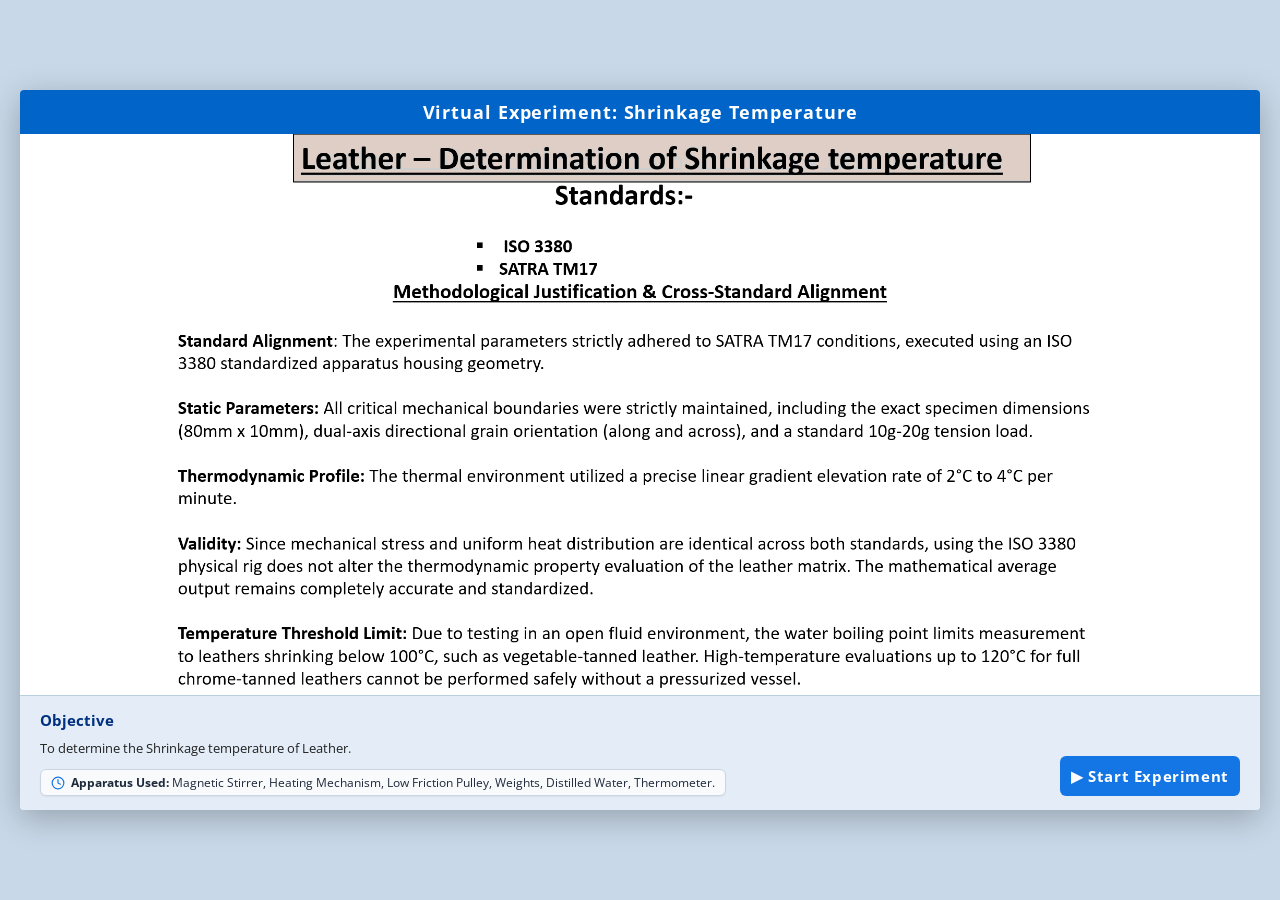
<file: index.html>
<!DOCTYPE html>
<html lang="en">
<head>
    <meta charset="UTF-8">
    <title>Redirecting...</title>
    <script>
        window.location.href = "steps/step0.html";
    </script>
</head>
<body>
    <p>If you are not redirected automatically, follow this <a href="steps/step0.html">link</a>.</p>
</body>
</html>
</file>
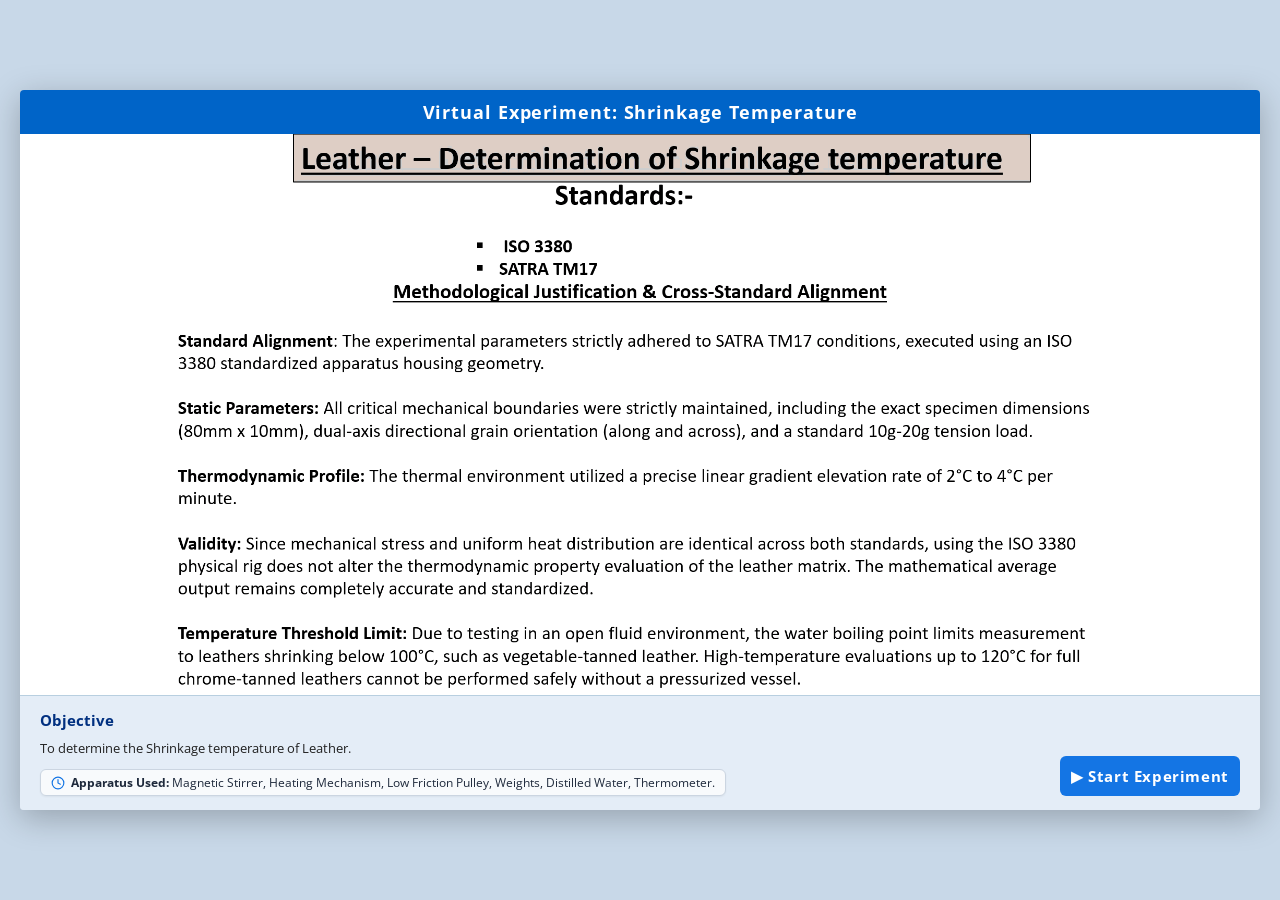
<file: steps/step0.html>
<!DOCTYPE html>
<html lang="en">
<head>
    <meta charset="UTF-8">
    <meta name="viewport" content="width=device-width, initial-scale=1.0">
    <title>Determination of Shrinkage Temperature</title>
    <link rel="stylesheet" href="../style.css">
    <link href="https://fonts.googleapis.com/css2?family=Open+Sans&family=Raleway&display=swap" rel="stylesheet">
</head>
<body>
    <main class="simulation-container" id="main">
        <h1 class="title">Virtual Experiment: Shrinkage Temperature</h1>
        
        <div class="sim-area" id="heroArea">
            <img src="../Step Front.gif" class="media-layer" alt="Apparatus">
        </div>

        <div class="info-panel">
            <div class="info-text-content">
                <h2>Objective</h2>
                <p>To determine the Shrinkage temperature of Leather.</p>
                <div class="op-spec">
                    <svg width="14" height="14" viewBox="0 0 24 24" fill="none" stroke="currentColor" stroke-width="2" stroke-linecap="round" stroke-linejoin="round"><circle cx="12" cy="12" r="10"></circle><polyline points="12 6 12 12 16 14"></polyline></svg>
                    <span><strong>Apparatus Used:</strong> Magnetic Stirrer, Heating Mechanism, Low Friction Pulley, Weights, Distilled Water, Thermometer.</span>
                </div>
            </div>
            <button class="btn-start" id="startBtn" style="border:none; cursor:pointer;">▶ Start Experiment</button>
        </div>
    </main>

    <script src="step0.js"></script>
</body>
</html>
</file>
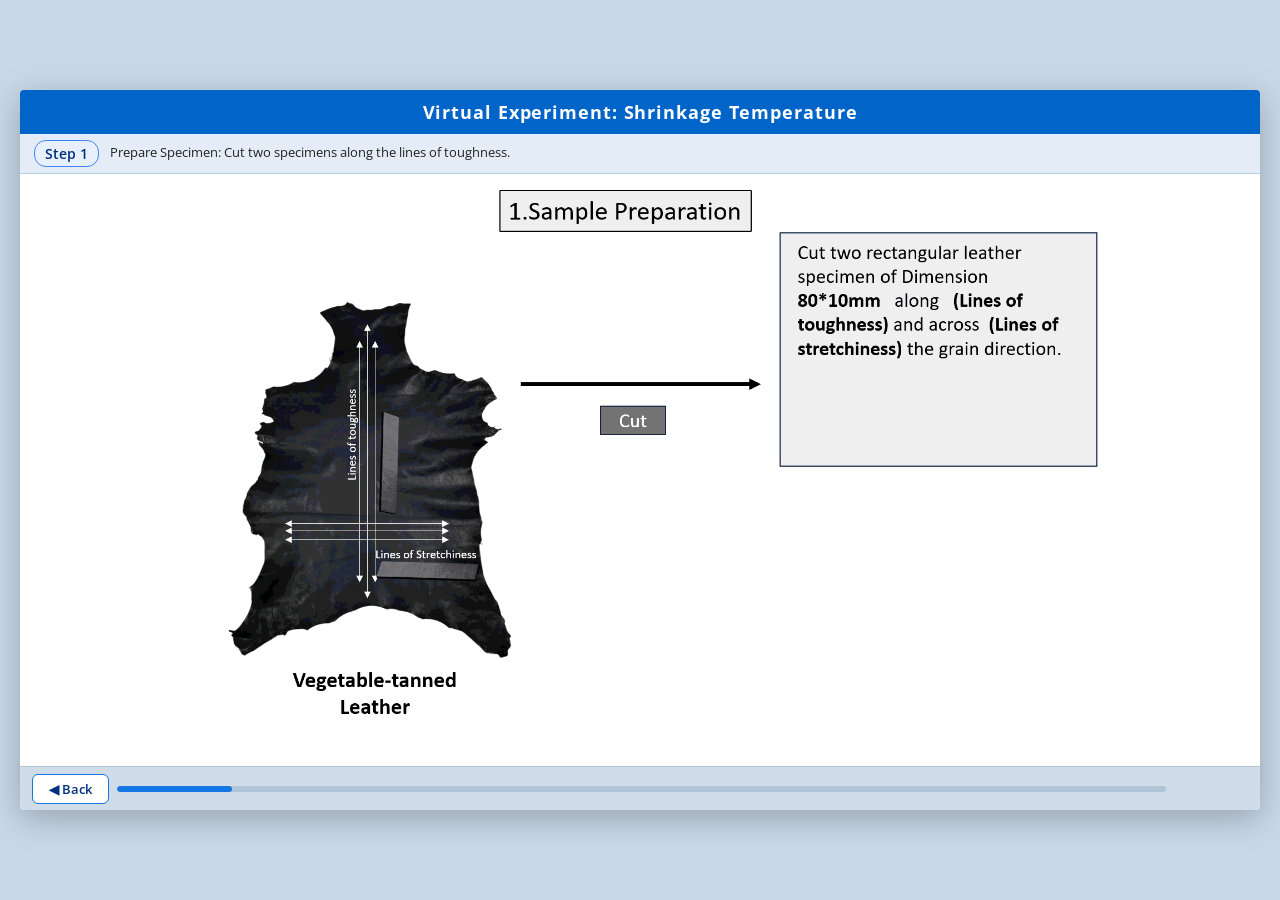
<file: steps/step1.html>
<!DOCTYPE html>
<html lang="en">
<head>
    <meta charset="UTF-8">
    <meta name="viewport" content="width=device-width, initial-scale=1.0">
    <title>Determination of Shrinkage Temperature</title>
    <link rel="stylesheet" href="../style.css">
    <link href="https://fonts.googleapis.com/css2?family=Open+Sans&family=Raleway&display=swap" rel="stylesheet">
</head>
<body>
    <div class="simulation-container">
        <h1 class="title">Virtual Experiment: Shrinkage Temperature</h1>
        <p class="instruction-text">
            <span class="step-badge">Step 1</span>
            Prepare Specimen: Cut two specimens along the lines of toughness.
        </p>
        <div class="sim-area" id="step1">
            <img id="staticImg1" src="../assets/slide_1a_first.png" class="media-layer">
            <img id="gif1" class="media-layer" style="display: none;">
            
            <div id="interactionLayer1">
                <div class="transbox" id="transbox1" title="Click to Cut!"></div>
                <img src="../assets/arrow_down.gif" class="arrow" id="arrow1">
            </div>
        </div>
        <div class="toolbar">
            <button class="btn-nav btn-prev" id="prevToStep0">◀ Back</button>
            <div class="progress-bar" aria-hidden="true"><div class="progress-fill" style="width:11%"></div></div>
            <button class="btn-nav btn-next" id="nextToStep1b">Next ▶</button>
        </div>
    </div>
    <script src="step1.js"></script>
</body>
</html>
</file>
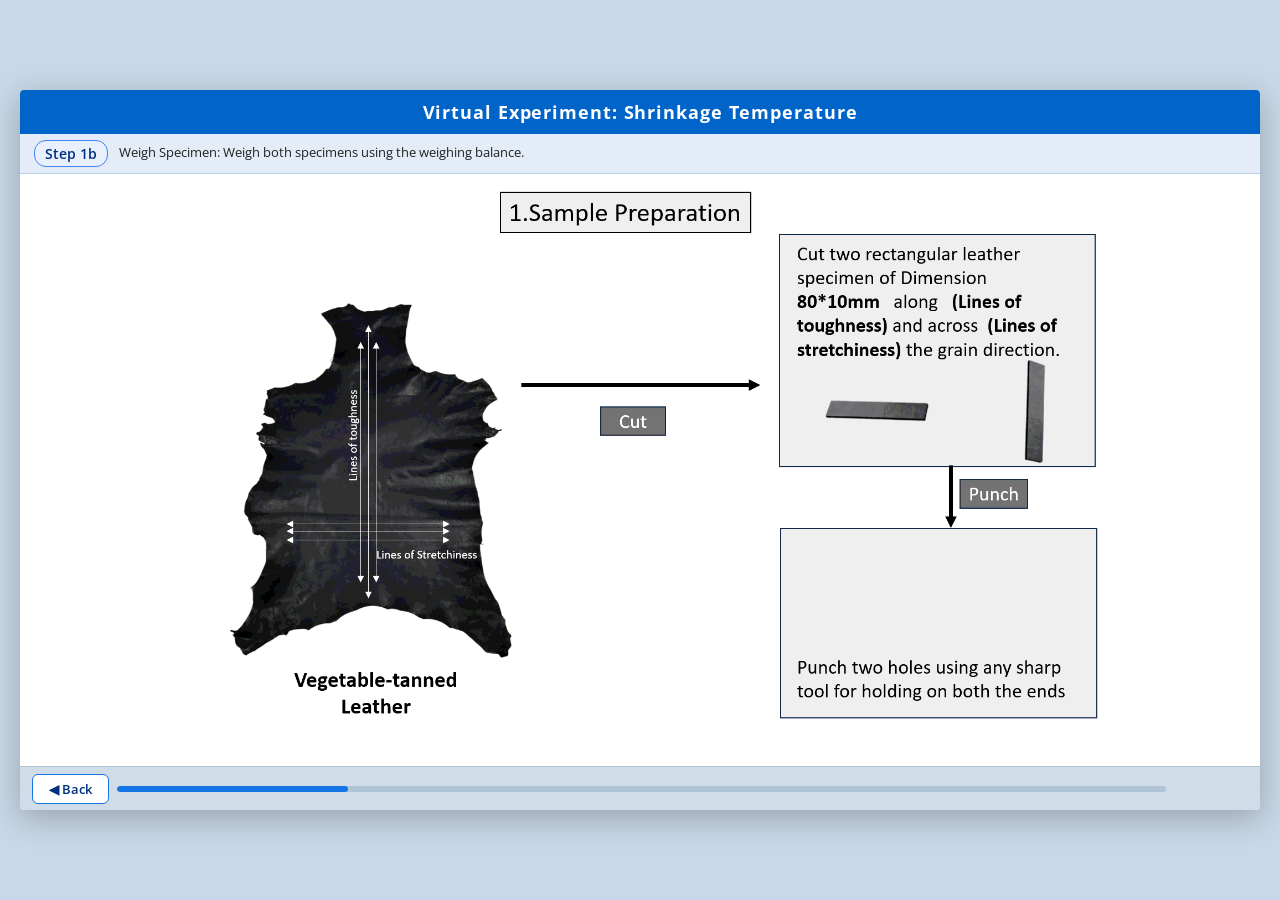
<file: steps/step1b.html>
<!DOCTYPE html>
<html lang="en">
<head>
    <meta charset="UTF-8">
    <meta name="viewport" content="width=device-width, initial-scale=1.0">
    <title>Determination of Shrinkage Temperature</title>
    <link rel="stylesheet" href="../style.css">
    <link href="https://fonts.googleapis.com/css2?family=Open+Sans&family=Raleway&display=swap" rel="stylesheet">
</head>
<body>
    <div class="simulation-container">
        <h1 class="title">Virtual Experiment: Shrinkage Temperature</h1>
        <p class="instruction-text">
            <span class="step-badge">Step 1b</span>
            Weigh Specimen: Weigh both specimens using the weighing balance.
        </p>
        <div class="sim-area" id="step1b">
            <img id="staticImg1b" src="../assets/slide_1b_first.png" class="media-layer">
            <img id="gif1b" class="media-layer" style="display: none;">

            <div id="interactionLayer1b">
                <div class="transbox" id="transbox1b" title="Click to Punch!"></div>
                <img src="../assets/arrow_down.gif" class="arrow" id="arrow1b">
            </div>
        </div>
        <div class="toolbar">
            <button class="btn-nav btn-prev" id="prevToStep1">◀ Back</button>
            <div class="progress-bar" aria-hidden="true"><div class="progress-fill" style="width:22%"></div></div>
            <button class="btn-nav btn-next" id="nextToStep2">Next ▶</button>
        </div>
    </div>
    <script src="step1b.js"></script>
</body>
</html>
</file>
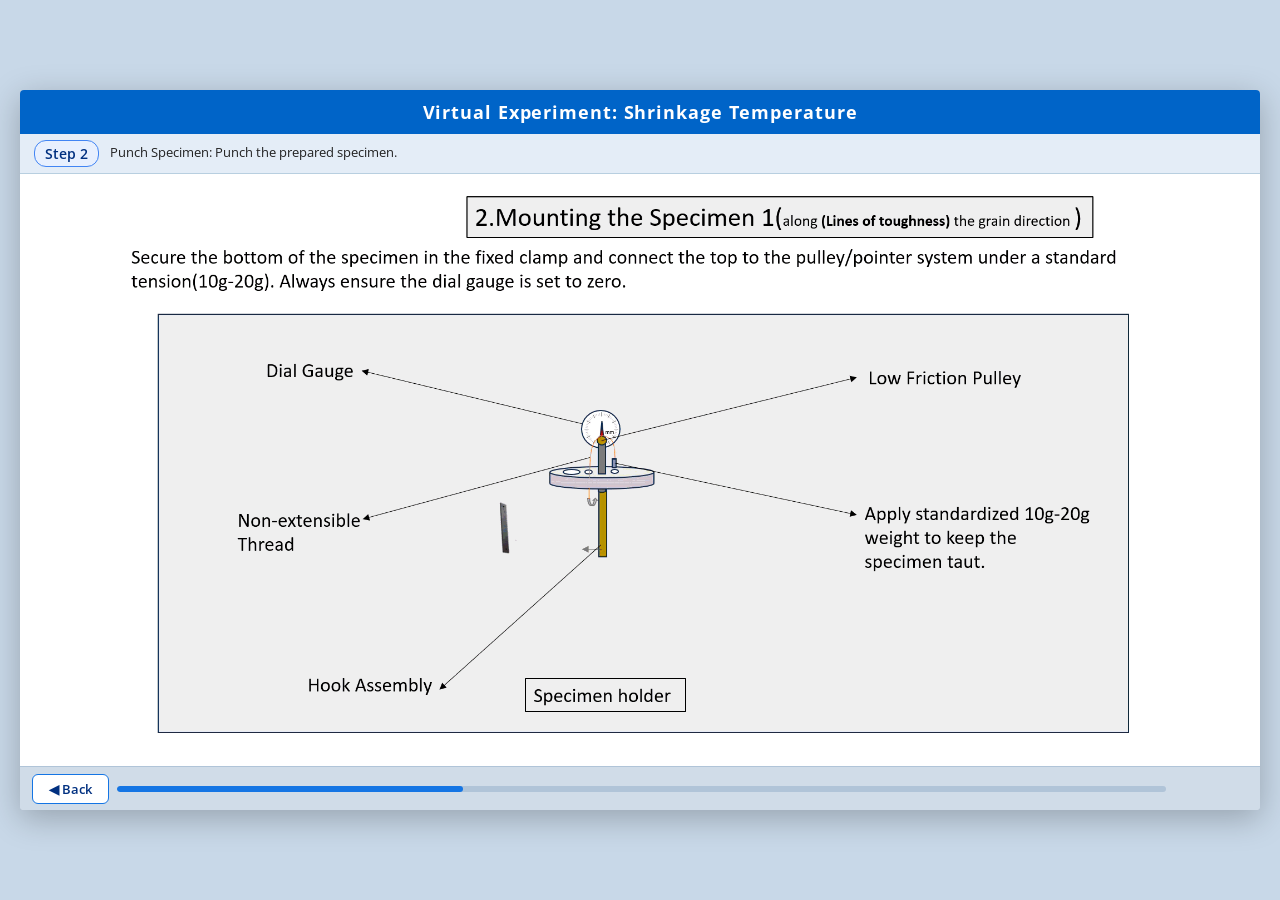
<file: steps/step2.html>
<!DOCTYPE html>
<html lang="en">
<head>
    <meta charset="UTF-8">
    <meta name="viewport" content="width=device-width, initial-scale=1.0">
    <title>Determination of Shrinkage Temperature</title>
    <link rel="stylesheet" href="../style.css">
    <link href="https://fonts.googleapis.com/css2?family=Open+Sans&family=Raleway&display=swap" rel="stylesheet">
</head>
<body>
    <div class="simulation-container">
        <h1 class="title">Virtual Experiment: Shrinkage Temperature</h1>
        <p class="instruction-text">
            <span class="step-badge">Step 2</span>
            Punch Specimen: Punch the prepared specimen.
        </p>
        <div class="sim-area" id="step2">
            <img id="staticImg2" src="../assets/slide_2_first.png" class="media-layer">
            <img id="gif2" class="media-layer" style="display: none;">
            
            <div id="interactionLayer2">
                <div class="transbox" id="transbox2" title="Click to Punch!"></div>
                <img src="../assets/arrow_down.gif" class="arrow" id="arrow2">
            </div>
        </div>
        <div class="toolbar">
            <button class="btn-nav btn-prev" id="prevToStep1b">◀ Back</button>
            <div class="progress-bar" aria-hidden="true"><div class="progress-fill" style="width:33%"></div></div>
            <button class="btn-nav btn-next" id="nextToStep3">Next ▶</button>
        </div>
    </div>
    <script src="step2.js"></script>
</body>
</html>
</file>
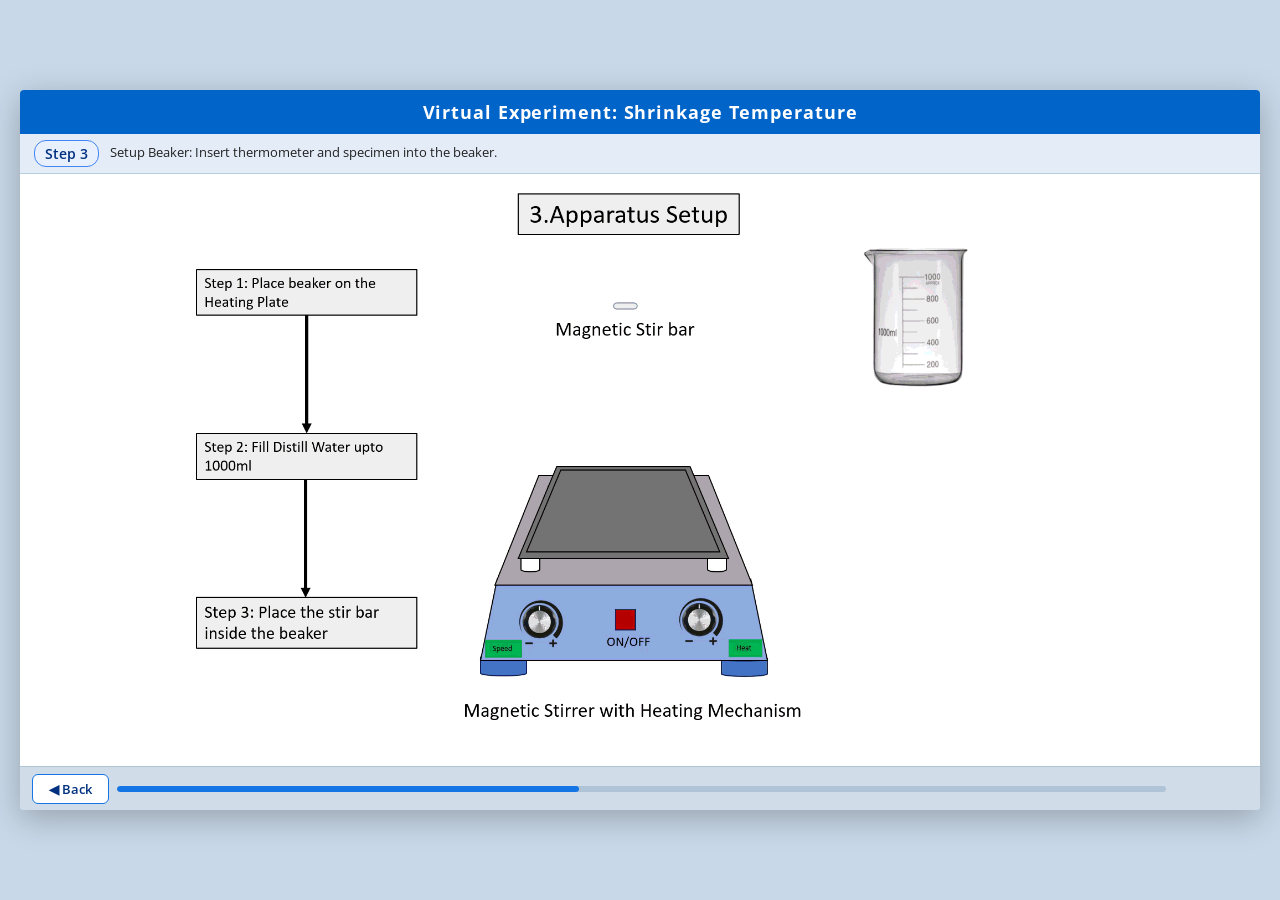
<file: steps/step3.html>
<!DOCTYPE html>
<html lang="en">
<head>
    <meta charset="UTF-8">
    <meta name="viewport" content="width=device-width, initial-scale=1.0">
    <title>Determination of Shrinkage Temperature</title>
    <link rel="stylesheet" href="../style.css">
    <link href="https://fonts.googleapis.com/css2?family=Open+Sans&family=Raleway&display=swap" rel="stylesheet">
</head>
<body>
    <div class="simulation-container">
        <h1 class="title">Virtual Experiment: Shrinkage Temperature</h1>
        <p class="instruction-text">
            <span class="step-badge">Step 3</span>
            Setup Beaker: Insert thermometer and specimen into the beaker.
        </p>
        <div class="sim-area" id="step3">
            <div class="statement" style="top: 20px; left: 20px; z-index: 100;">
               
            </div>

            <img id="staticImg3" src="../assets/step3_p1_first.png" class="media-layer">
            <img id="gif3" class="media-layer" style="display: none;">
            
            <div id="interactionLayer3a">
                <div class="transbox" id="transbox3a" title="Click to Move Beaker!"></div>
                <img src="../assets/arrow_down.gif" class="arrow" id="arrow3a">
            </div>

            <div id="interactionLayer3b" style="display: none;">
                <div class="transbox" id="transbox3b" title="Click to Fill Water!"></div>
                <img src="../assets/arrow_down.gif" class="arrow" id="arrow3b">
            </div>

            <div id="interactionLayer3c" style="display: none;">
                <div class="transbox" id="transbox3c" title="Click to Place Stir Bar!"></div>
                <img src="../assets/arrow_down.gif" class="arrow" id="arrow3c">
            </div>
        </div>
        <div class="toolbar">
            <button class="btn-nav btn-prev" id="prevToStep2">◀ Back</button>
            <div class="progress-bar" aria-hidden="true"><div class="progress-fill" style="width:44%"></div></div>
            <button class="btn-nav btn-next" id="nextToStep4">Next ▶</button>
        </div>
    </div>
    <script src="step3.js"></script>
</body>
</html>
</file>
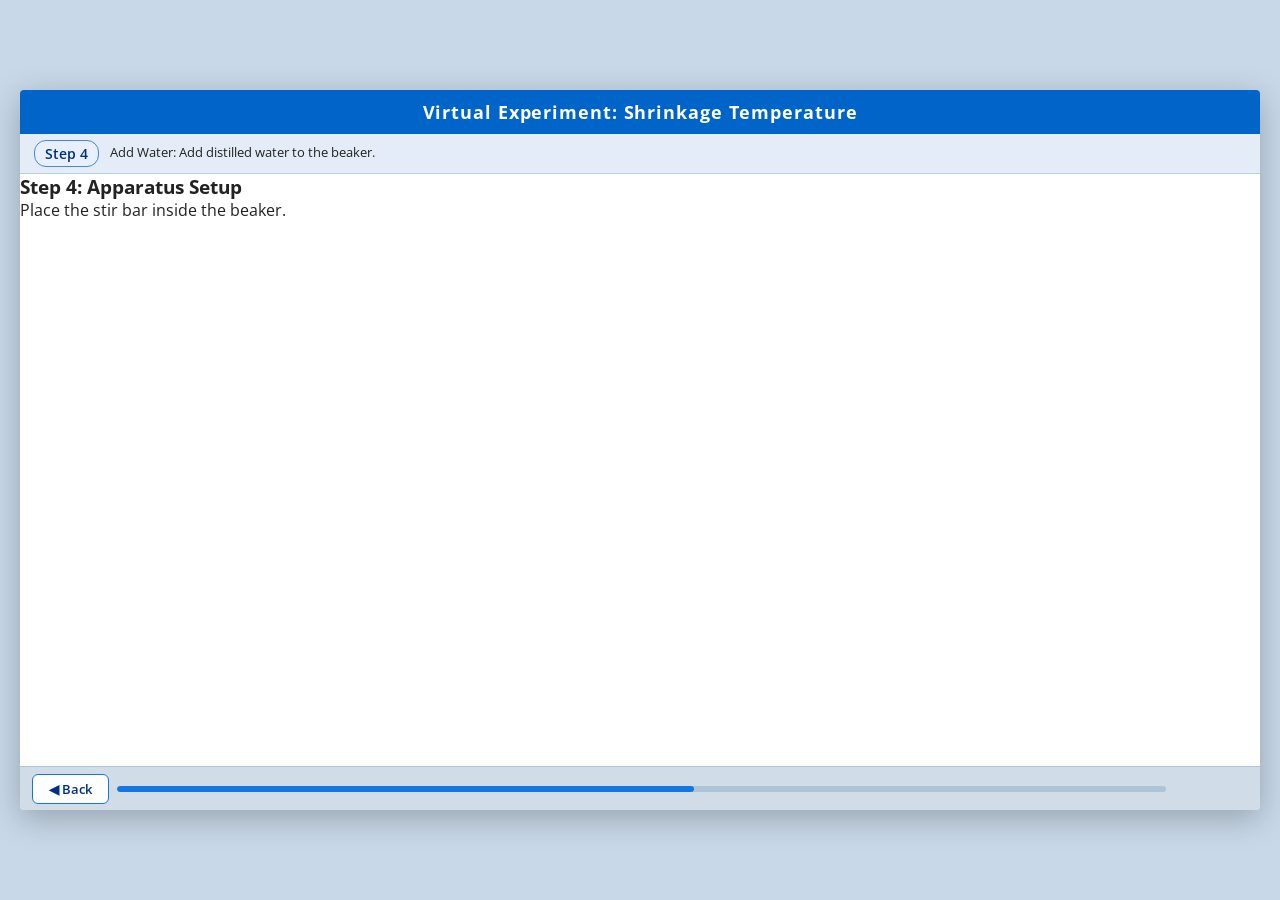
<file: steps/step4.html>
<!DOCTYPE html>
<html lang="en">
<head>
    <meta charset="UTF-8">
    <meta name="viewport" content="width=device-width, initial-scale=1.0">
    <title>Determination of Shrinkage Temperature</title>
    <link rel="stylesheet" href="../style.css">
    <link href="https://fonts.googleapis.com/css2?family=Open+Sans&family=Raleway&display=swap" rel="stylesheet">
</head>
<body>
    <div class="simulation-container">
        <h1 class="title">Virtual Experiment: Shrinkage Temperature</h1>
        <p class="instruction-text">
            <span class="step-badge">Step 4</span>
            Add Water: Add distilled water to the beaker.
        </p>
        <div class="sim-area" id="step4">
            <div class="statement" style="top: 20px; left: 20px; z-index: 100;">
                <h3 class="step-title">Step 4: Apparatus Setup</h3>
                <p id="step4Text">Place the stir bar inside the beaker.</p>
            </div>

            <video id="vid4" class="media-layer" muted playsinline preload="auto">
                <source src="../assets/step4.mp4" type="video/mp4">
            </video>
            
            <div id="interactionLayer4a">
                <div class="transbox" id="transbox4a" title="Click to Move Apparatus!"></div>
                <img src="../assets/arrow_down.gif" class="arrow" id="arrow4a">
            </div>

            <div id="interactionLayer4b" style="display: none;">
                <div class="transbox" id="transbox4b" title="Click to Insert Thermometer!"></div>
                <img src="../assets/arrow_down.gif" class="arrow" id="arrow4b">
            </div>

            <div id="interactionLayer4c" style="display: none;">
                <div class="transbox" id="transbox4c" title="Click to Turn On Stirrer!"></div>
                <img src="../assets/arrow_down.gif" class="arrow" id="arrow4c">
            </div>
        </div>
        <div class="toolbar">
            <button class="btn-nav btn-prev" id="prevToStep3">◀ Back</button>
            <div class="progress-bar" aria-hidden="true"><div class="progress-fill" style="width:55%"></div></div>
            <button class="btn-nav btn-next" id="nextToStep5">Next ▶</button>
        </div>
    </div>
    <script src="step4.js"></script>
</body>
</html>
</file>
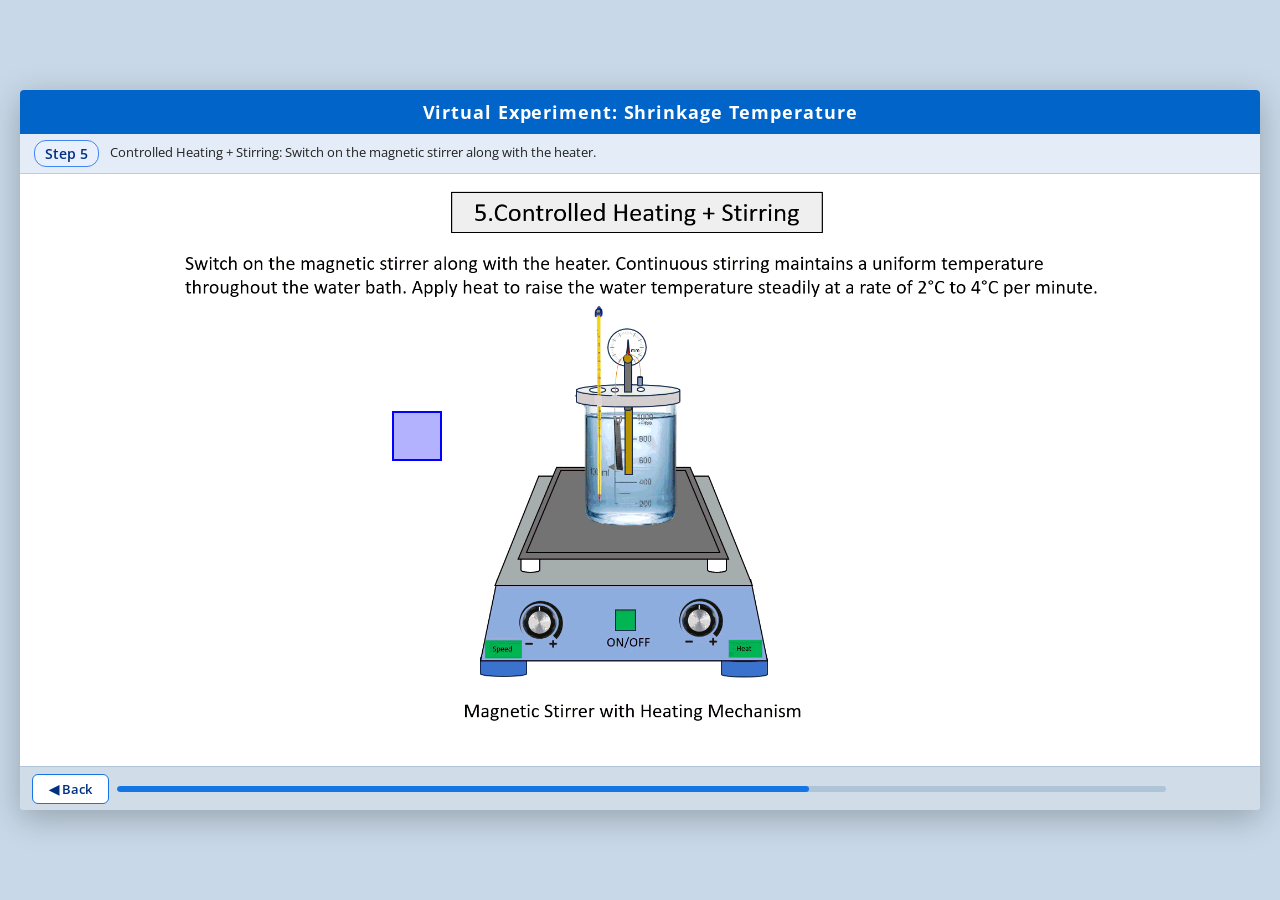
<file: steps/step5.html>
<!DOCTYPE html>
<html lang="en">
<head>
    <meta charset="UTF-8">
    <meta name="viewport" content="width=device-width, initial-scale=1.0">
    <title>Determination of Shrinkage Temperature</title>
    <link rel="stylesheet" href="../style.css">
    <link href="https://fonts.googleapis.com/css2?family=Open+Sans&family=Raleway&display=swap" rel="stylesheet">
</head>
<body>
    <div class="simulation-container">
        <h1 class="title">Virtual Experiment: Shrinkage Temperature</h1>
        <p class="instruction-text">
            <span class="step-badge">Step 5</span>
            Controlled Heating + Stirring: Switch on the magnetic stirrer along with the heater.
        </p>
        <div class="sim-area" id="step5">
            <img id="staticImg5" src="../assets/step5_start.png" class="media-layer">
            <img id="gif5" class="media-layer" style="display: none;">
            
            <div id="interactionLayer5Speed">
                <div class="transbox" id="transbox5Speed" title="Click Speed Knob!" style="top: 40%; left: 30%; width: 50px; height: 50px; position: absolute; border: 2px solid blue; background: rgba(0,0,255,0.3);"></div>
            </div>

            <div id="interactionLayer5Heat" style="display: none;">
                <div class="transbox" id="transbox5Heat" title="Click Heat Knob!" style="top: 40%; left: 60%; width: 50px; height: 50px; position: absolute; border: 2px solid blue; background: rgba(0,0,255,0.3);"></div>
            </div>
        </div>
        <div class="toolbar">
            <button class="btn-nav btn-prev" id="prevToStep4">◀ Back</button>
            <div class="progress-bar" aria-hidden="true"><div class="progress-fill" style="width:66%"></div></div>
            <button class="btn-nav btn-next" id="nextToStep6" style="visibility: hidden;">Next ▶</button>
        </div>
    </div>
    <script src="step5.js"></script>
</body>
</html>
</file>
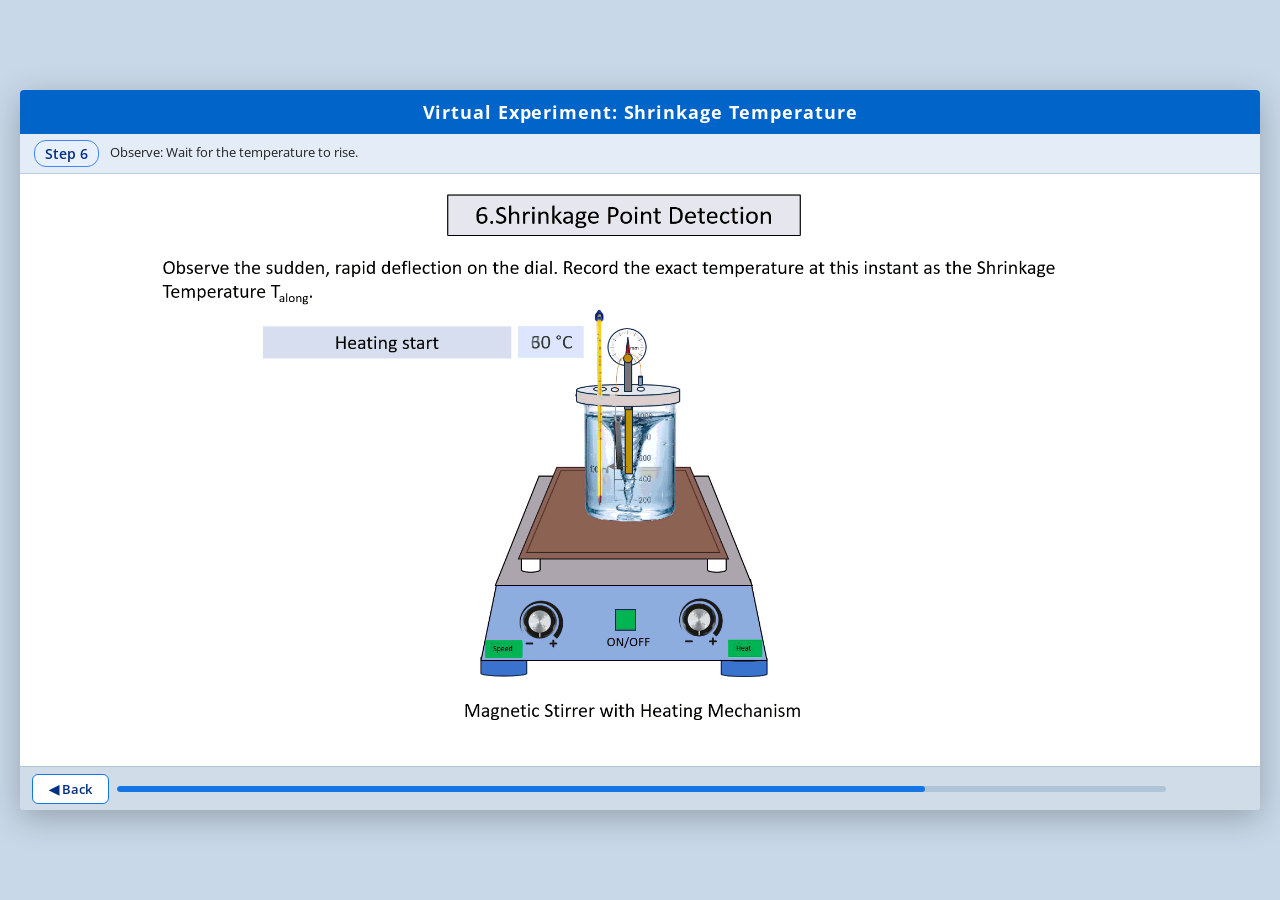
<file: steps/step6.html>
<!DOCTYPE html>
<html lang="en">
<head>
    <meta charset="UTF-8">
    <meta name="viewport" content="width=device-width, initial-scale=1.0">
    <title>Determination of Shrinkage Temperature - Step 6</title>
    <link rel="stylesheet" href="../style.css">
    <link href="https://fonts.googleapis.com/css2?family=Open+Sans&family=Raleway&display=swap" rel="stylesheet">
</head>
<body>
    <div class="simulation-container">
        <h1 class="title">Virtual Experiment: Shrinkage Temperature</h1>
        <p class="instruction-text">
            <span class="step-badge">Step 6</span>
            Observe: Wait for the temperature to rise.
        </p>
        <div class="sim-area" id="step6">
            <img id="staticImg6" src="../assets/step6_end.png" class="media-layer" style="display: none;">
            <img id="gif6" class="media-layer" style="display: none;">
        </div>
        <div class="toolbar">
            <button class="btn-nav btn-prev" id="prevToStep5">◀ Back</button>
            <div class="progress-bar" aria-hidden="true"><div class="progress-fill" style="width:77%"></div></div>
            <button class="btn-nav btn-next" id="nextToStep7" style="visibility: hidden;">Next ▶</button>
        </div>
    </div>
    <script src="step6.js"></script>
</body>
</html>
</file>
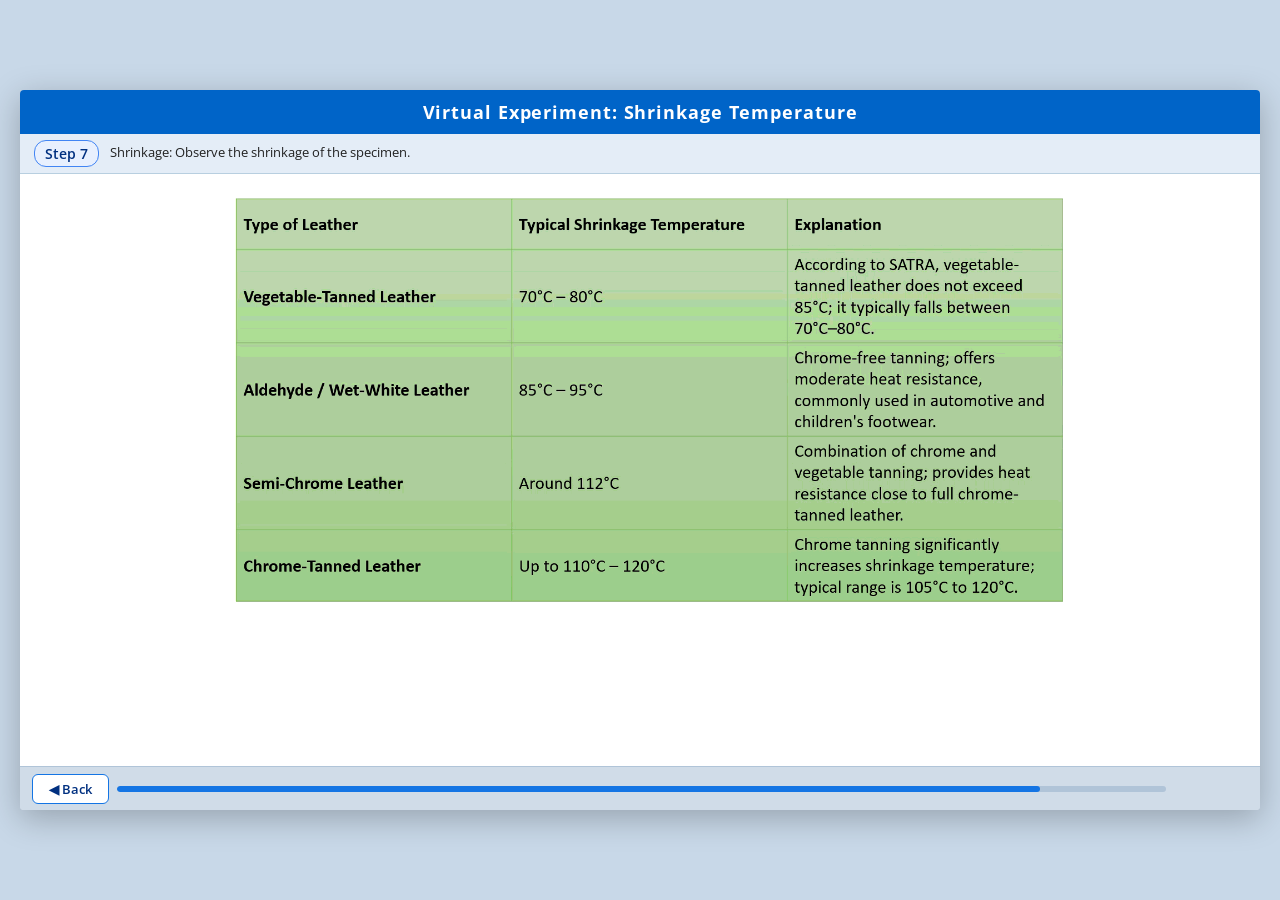
<file: steps/step7.html>
<!DOCTYPE html>
<html lang="en">
<head>
    <meta charset="UTF-8">
    <meta name="viewport" content="width=device-width, initial-scale=1.0">
    <title>Determination of Shrinkage Temperature - Step 7</title>
    <link rel="stylesheet" href="../style.css">
    <link href="https://fonts.googleapis.com/css2?family=Open+Sans&family=Raleway&display=swap" rel="stylesheet">
</head>
<body>
    <div class="simulation-container">
        <h1 class="title">Virtual Experiment: Shrinkage Temperature</h1>
        <p class="instruction-text">
            <span class="step-badge">Step 7</span>
            Shrinkage: Observe the shrinkage of the specimen.
        </p>
        <div class="sim-area" id="step7">
            <img id="staticImg7" src="../assets/step7_end.png" class="media-layer" style="display: none;">
            <img id="gif7" class="media-layer" style="display: none;">
        </div>
        <div class="toolbar">
            <button class="btn-nav btn-prev" id="prevToStep6">◀ Back</button>
            <div class="progress-bar" aria-hidden="true"><div class="progress-fill" style="width:88%"></div></div>
            <button class="btn-nav btn-next" id="nextToStep8" style="visibility: hidden;">Next ▶</button>
        </div>
    </div>
    <script src="step7.js"></script>
</body>
</html>
</file>
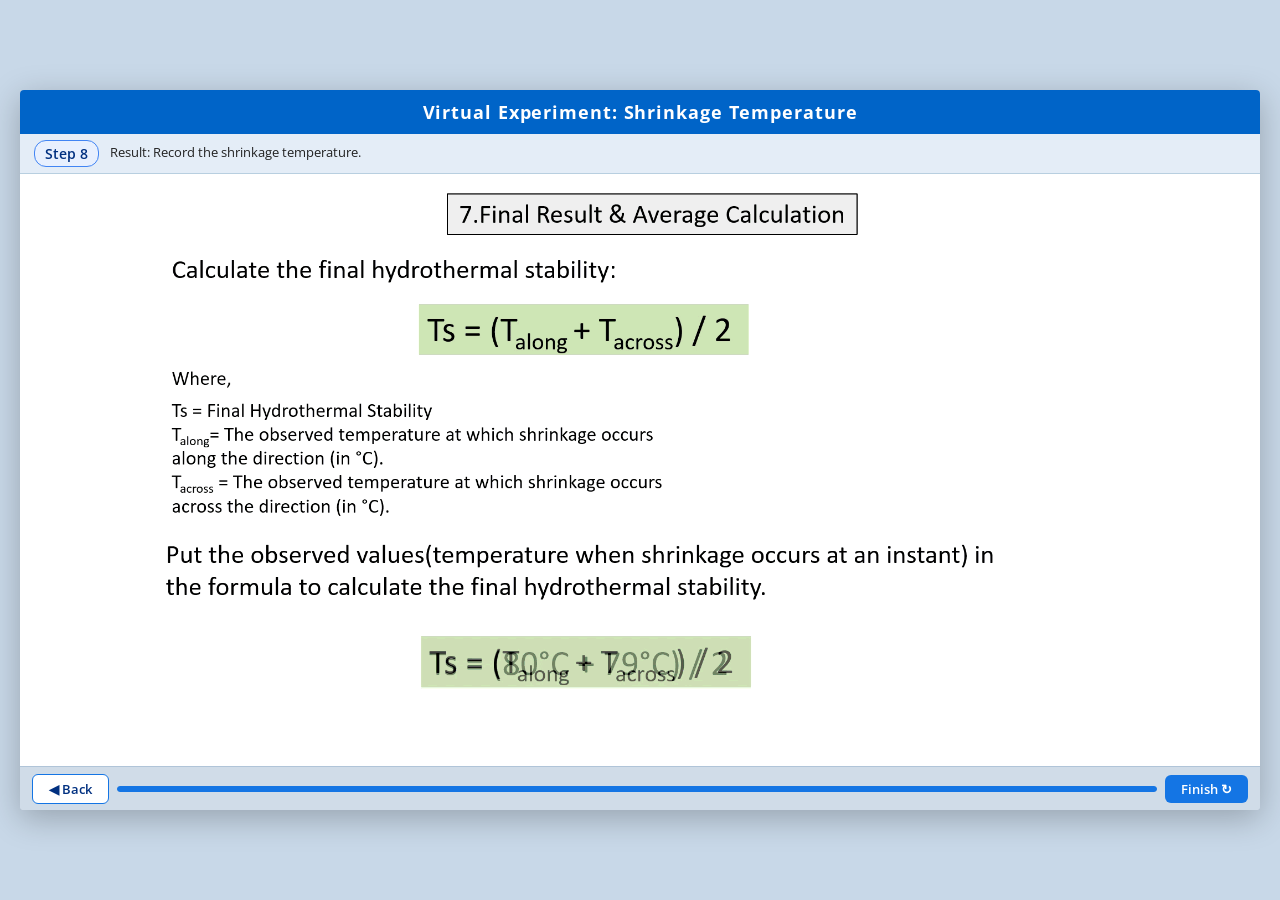
<file: steps/step8.html>
<!DOCTYPE html>
<html lang="en">
<head>
    <meta charset="UTF-8">
    <meta name="viewport" content="width=device-width, initial-scale=1.0">
    <title>Determination of Shrinkage Temperature - Step 8</title>
    <link rel="stylesheet" href="../style.css">
    <link href="https://fonts.googleapis.com/css2?family=Open+Sans&family=Raleway&display=swap" rel="stylesheet">
</head>
<body>
    <div class="simulation-container">
        <h1 class="title">Virtual Experiment: Shrinkage Temperature</h1>
        <p class="instruction-text">
            <span class="step-badge">Step 8</span>
            Result: Record the shrinkage temperature.
        </p>
        <div class="sim-area" id="step8">
            <img id="staticImg8" src="../assets/step8_end.png" class="media-layer" style="display: none;">
            <img id="gif8" class="media-layer" style="display: none;">
        </div>
        <div class="toolbar">
            <button class="btn-nav btn-prev" id="prevToStep7">◀ Back</button>
            <div class="progress-bar" aria-hidden="true"><div class="progress-fill" style="width:100%"></div></div>
            <button class="btn-nav btn-next" id="finishBtn">Finish ↻</button>
        </div>
    </div>
    <script src="step8.js"></script>
</body>
</html>
</file>
<file: style.css>
:root {
  --primary: #1475e4;
  --primary-dark: #0a5eb8;
  --primary-light: #4d9ef5;
  --title-bg: rgb(0, 100, 200);
  --accent: #003080;
  --bg-body: #c8d8e8;
  --bg-panel: rgba(220, 229, 236, 255);
  --text-color: #222;
  --text-muted: #666;
  --badge-bg: #e8f0fe;
  --badge-border: #4285f4;
  --transition-fast: 0.2s;
  --transition-med: 0.45s;
  --shadow: 0 8px 32px rgba(0, 0, 0, 0.25);
  --radius: 6px;
  --font: 'Open Sans', Arial, Helvetica, sans-serif;
  --font-title: 'Open Sans', Arial, Helvetica, sans-serif;
}

/* ── Reset & Base ───────────────────────────────────────── */
*,
*::before,
*::after {
  margin: 0;
  padding: 0;
  box-sizing: border-box;
}

html {
  font-size: 16px;
  -webkit-font-smoothing: antialiased;
  -moz-osx-font-smoothing: grayscale;
}

body {
  font-family: var(--font);
  background: var(--bg-body);
  color: var(--text-color);
  min-height: 100vh;
  display: flex;
  align-items: center;
  justify-content: center;
  padding: 20px;
}

/* ── Mock-up Container (800 x 600) ──────────────────────── */
.simulation-container {
  background-color: var(--bg-panel);
  width: 1280px;
  height: 720px;
  position: relative;
  box-shadow: var(--shadow);
  border-radius: 4px;
  overflow: hidden;
  display: flex;
  flex-direction: column;
}

/* ── Title Bar ──────────────────────────────────────────── */
.title {
  margin: 0;
  padding: 10px 10px;
  letter-spacing: 0.05em;
  background-color: var(--title-bg);
  color: white;
  font-size: 18px;
  font-weight: 700;
  display: flex;
  align-items: center;
  justify-content: center;
  white-space: nowrap;
  overflow: hidden;
  text-overflow: ellipsis;
  flex-shrink: 0;
}

/* ── Step Badge ─────────────────────────────────────────── */
.step-badge {
  display: inline-block;
  font-size: 14px;
  font-weight: 600;
  background: var(--badge-bg);
  border: 1.5px solid var(--badge-border);
  color: var(--accent);
  padding: 2px 10px;
  border-radius: 12px;
  margin-right: 8px;
  vertical-align: middle;
}

/* ── Instruction text bar ───────────────────────────────── */
.instruction-text {
  font-size: 13px;
  color: var(--text-color);
  background: #e4edf7;
  border-bottom: 1px solid #b8cfe0;
  padding: 6px 14px;
  line-height: 1.5;
  flex-shrink: 0;
}

/* ── Image Area (click zone) ─────────────────────────────── */
.img-area {
  flex: 1;
  position: relative;
  overflow: hidden;
  cursor: pointer;
  background: #dce5ec;
  outline: none;
}

.img-area:focus-visible {
  outline: 3px solid var(--primary);
  outline-offset: -3px;
}

/* All slide images stack absolutely */
.img-area img {
  position: absolute;
  top: 0; left: 0;
  width: 100%;
  height: 100%;
  object-fit: contain;
  opacity: 0;
  transition: opacity 0.5s ease;
  pointer-events: none;
}

.img-area img.active {
  opacity: 1;
}

/* ── Simulation canvas area (replaces img-area for sim step) */
.sim-area {
  flex: 1;
  position: relative;
  overflow: hidden;
  background: #dce5ec;
  display: flex;
  flex-direction: column;
  min-height: 0;
}

/* ── Step button overlays */
.step-btn-overlay {
  position: absolute;
  cursor: pointer;
  background: transparent;
  color: transparent;
  border: none;
  z-index: 10;
  user-select: none;
}

.step-btn-overlay:focus-visible {
  outline: 2px solid var(--primary);
  outline-offset: 2px;
}

/* ── Click hint overlay ─────────────────────────────────── */
.click-hint {
  position: absolute;
  bottom: 56px;
  left: 50%;
  transform: translateX(-50%);
  background: rgba(0, 0, 0, 0.55);
  color: #fff;
  font-size: 12px;
  padding: 4px 14px;
  border-radius: 14px;
  pointer-events: none;
  transition: opacity var(--transition-med);
  white-space: nowrap;
  z-index: 20;
}

.click-hint.hidden {
  opacity: 0;
}

/* ── Bottom toolbar ─────────────────────────────────────── */
.toolbar {
  display: flex;
  align-items: center;
  justify-content: space-between;
  padding: 6px 12px;
  background: #d0dce8;
  border-top: 1px solid #b0c4d8;
  flex-shrink: 0;
  gap: 8px;
  height: 44px;
}

/* ── Progress bar ─────────────────────────────────────────── */
.progress-bar {
  flex: 1;
  height: 6px;
  background: #b0c4d8;
  border-radius: 3px;
  overflow: hidden;
}

.progress-fill {
  height: 100%;
  background: var(--primary);
  border-radius: 3px;
  transition: width var(--transition-med);
  width: 0%;
}

/* ── Slide counter ──────────────────────────────────────── */
.slide-counter {
  font-size: 12px;
  color: var(--text-muted);
  white-space: nowrap;
  min-width: 50px;
  text-align: center;
}

/* ── Navigation buttons ─────────────────────────────────── */
.btn-nav {
  display: inline-flex;
  align-items: center;
  gap: 5px;
  padding: 5px 16px;
  font-family: var(--font);
  font-size: 13px;
  font-weight: 600;
  border: none;
  border-radius: var(--radius);
  cursor: pointer;
  text-decoration: none;
  transition: background var(--transition-fast), transform var(--transition-fast), box-shadow var(--transition-fast);
  white-space: nowrap;
}

.btn-prev {
  background: #fff;
  color: var(--accent);
  border: 1.5px solid var(--primary);
}
.btn-prev:hover:not(:disabled) {
  background: var(--badge-bg);
  transform: translateX(-2px);
}

.btn-next {
  background: var(--primary);
  color: #fff;
}
.btn-next:hover:not(:disabled) {
  background: var(--primary-dark);
  transform: translateX(2px);
  box-shadow: 0 4px 12px rgba(20, 117, 228, 0.35);
}

.btn-nav:disabled,
.btn-nav[aria-disabled="true"] {
  opacity: 0.4;
  cursor: not-allowed;
  transform: none;
}

/* ── Landing page ────────────────────────────────────────── */
.skip-link {
  position: absolute;
  left: -9999px;
  top: 0;
  background: var(--primary);
  color: #fff;
  padding: 8px 16px;
  z-index: 100;
  border-radius: 0 0 6px 6px;
}
.skip-link:focus {
  left: 0;
}

.apparatus-img {
  display: block;
  max-width: 100%;
  height: 350px;
  object-fit: contain;
  margin: 0 auto;
}

.info-panel {
  background: #e4edf7;
  border-top: 1px solid #b8cfe0;
  padding: 14px 20px;
  display: flex;
  justify-content: space-between;
  align-items: flex-end;
}

.info-text-content {
  flex: 1;
  padding-right: 20px;
}

.info-panel h2 {
  font-size: 15px;
  color: var(--accent);
  margin-bottom: 8px;
}

.info-panel p {
  font-size: 13px;
  line-height: 1.6;
  color: var(--text-color);
  margin-bottom: 10px;
}

.op-spec {
  display: inline-flex;
  align-items: center;
  font-size: 12px;
  color: #1e293b;
  background: #f8fafc;
  border: 1px solid #cbd5e1;
  padding: 4px 10px;
  border-radius: 6px;
  gap: 6px;
  box-shadow: 0 1px 2px rgba(0, 0, 0, 0.05);
}

.op-spec svg {
  color: var(--primary);
}

.standards-list {
  display: flex;
  gap: 10px;
  flex-wrap: wrap;
  margin-bottom: 14px;
}

.std-badge {
  background: var(--badge-bg);
  border: 1.5px solid var(--badge-border);
  color: var(--accent);
  font-size: 12px;
  font-weight: 600;
  padding: 3px 10px;
  border-radius: 12px;
}

.btn-start {
  display: inline-block;
  width: 180px;
  margin: 0;
  padding: 10px 0;
  text-align: center;
  background: var(--primary);
  color: #fff;
  font-family: var(--font);
  font-size: 15px;
  font-weight: 700;
  border-radius: var(--radius);
  text-decoration: none;
  letter-spacing: 0.04em;
  transition: background var(--transition-fast), box-shadow var(--transition-fast);
}

.btn-start:hover {
  background: var(--primary-dark);
  box-shadow: 0 4px 14px rgba(20, 117, 228, 0.4);
}

/* ── Fade-in animation ───────────────────────────────────── */
@keyframes fadeInSlide {
  from { opacity: 0; transform: translateY(6px); }
  to   { opacity: 1; transform: translateY(0); }
}

.simulation-container {
  animation: fadeInSlide 0.35s ease both;
}

/* ── Responsive fallback ─────────────────────────────────── */
@media (max-width: 840px) {
  body { padding: 10px; }
  .simulation-container {
    width: 100%;
    height: auto;
    min-height: 520px;
  }
  .apparatus-img { height: 260px; }
}

/* -- Landing Hero Area ------------------------------------- */
.landing-hero {
  position: relative;
  width: 100%;
  height: 350px;
  background: #ffffff;
  overflow: hidden;
  border-bottom: 1px solid #b8cfe0;
}

#landingCanvas {
  width: 100%;
  height: 100%;
  display: block;
}

.standards-corner-box {
  position: absolute;
  top: 15px;
  right: 15px;
  background: rgba(255, 255, 255, 0.9);
  padding: 10px 12px;
  border: 1px solid #b0c4d8;
  border-radius: 8px;
  box-shadow: 0 4px 12px rgba(0, 0, 0, 0.1);
  display: flex;
  flex-direction: column;
  gap: 6px;
  z-index: 10;
}

.standards-title {
  font-size: 10px;
  font-weight: 700;
  color: var(--accent);
  text-transform: uppercase;
  letter-spacing: 0.05em;
  margin-bottom: 2px;
  border-bottom: 1px solid #d0dce8;
  padding-bottom: 4px;
}


/* --- Experiment 3 Specific Fixes --- */
.media-layer {
    position: absolute;
    top: 0;
    left: 0;
    width: 100%;
    height: 100%;
    object-fit: contain;
}
.sim-area {
    flex: 1;
    position: relative;
    width: 100%;
    height: 100%;
    overflow: hidden;
    background: #fff;
}

/* Interaction transboxes and arrows */
.transbox {
    position: absolute;
    cursor: pointer;
    z-index: 10;
    background: transparent;
    border: none;
}

.arrow {
    position: absolute;
    z-index: 5;
}

/* Step 1 Specific Coords */
#transbox1 { top: 215px; left: 591px; width: 79px; height: 35px; }
#arrow1 { top: 200px; left: 601px; width: 60px; }
#nextToStep1b { visibility: hidden; }

/* Step 1b Specific Coords */
#transbox1b { top: 300px; left: 950px; width: 80px; height: 40px; }
#arrow1b { top: 260px; left: 960px; width: 60px; }
#nextToStep2 { visibility: hidden; }

/* Step 2 Specific Coords */
#transbox2 { top: 330px; left: 440px; width: 82px; height: 35px; }
#arrow2 { top: 290px; left: 463px; width: 60px; }
#nextToStep3 { visibility: hidden; }

/* Step 3 Specific Coords */
#transbox3a { top: 70px; left: 870px; width: 145px; height: 165px; }
#arrow3a { top: 38px; left: 890px; width: 60px; }
#transbox3b { top: 315px; left: 965px; width: 115px; height: 150px; }
#arrow3b { top: 200px; left: 990px; width: 60px; }
#transbox3c { top: 100px; left: 565px; width: 100px; height: 100px; }
#arrow3c { top: 75px; left: 592px; width: 60px; }
#nextToStep4 { visibility: hidden; }

/* Step 4 Specific Coords */
#transbox4a { top: 50px; left: 1020px; width: 150px; height: 150px; }
#arrow4a { top: 2px; left: 1052px; width: 60px; }
#transbox4b { top: 170px; left: 820px; width: 250px; height: 80px; }
#arrow4b { top: 140px; left: 910px; width: 60px; }
#transbox4c { top: 420px; left: 600px; width: 45px; height: 60px; }
#arrow4c { top: 400px; left: 595px; width: 60px; }
#nextToStep5 { visibility: hidden; }
</file>
